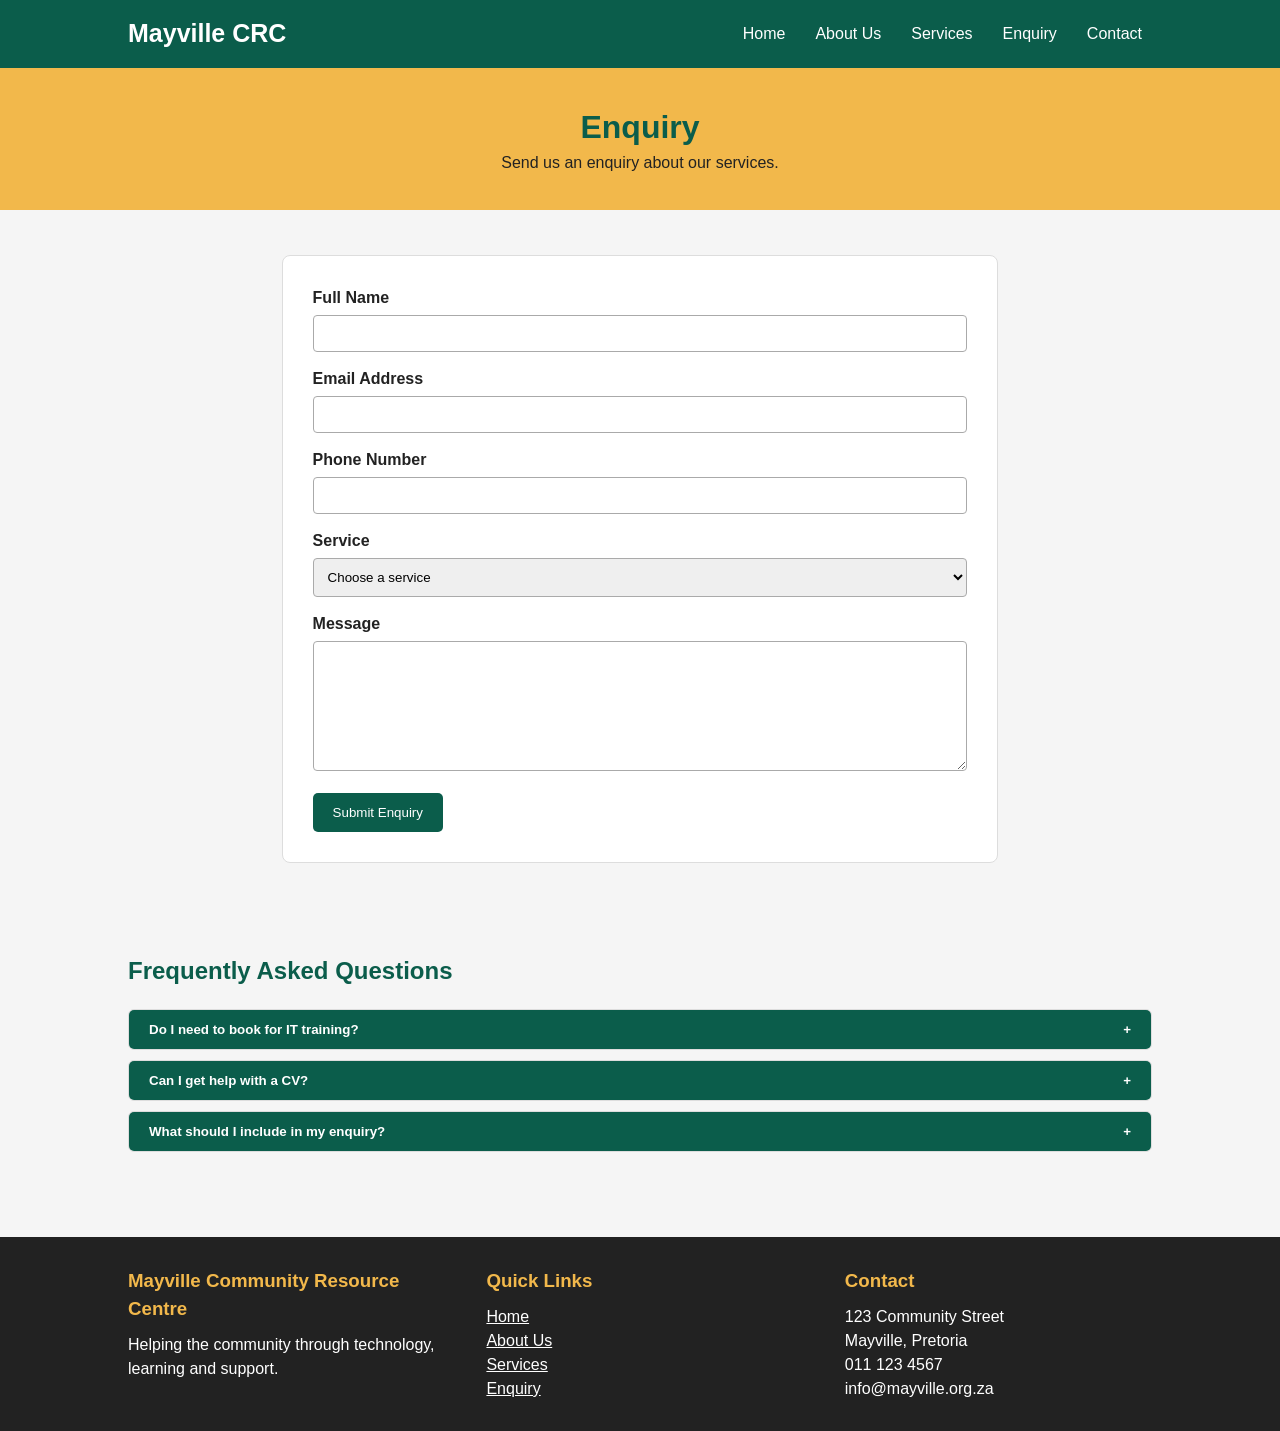
<file: enquiry.html>
<!DOCTYPE html>
<html lang="en">
<head>
    <meta charset="UTF-8">
    <meta name="viewport" content="width=device-width, initial-scale=1.0">
    <title>Enquiry - Mayville Community Resource Centre</title>
    <meta name="description" content="Make an enquiry about services and programmes at Mayville Community Resource Centre in Pretoria.">
    <meta name="keywords" content="Mayville community resource centre, Pretoria, computer training, digital skills, community support">
    <meta name="robots" content="index, follow">
    <meta property="og:title" content="Enquiry - Mayville Community Resource Centre">
    <meta property="og:description" content="Make an enquiry about services and programmes at Mayville Community Resource Centre in Pretoria.">
    <meta property="og:type" content="website">
    <link rel="stylesheet" href="style.css">
</head>
<body>

<header>
    <div class="container">
        <nav>
            <div class="logo">Mayville CRC</div>
            <ul>
                <li><a href="index.html">Home</a></li>
                <li><a href="about.html">About Us</a></li>
                <li><a href="services.html">Services</a></li>
                <li><a href="enquiry.html">Enquiry</a></li>
                <li><a href="contact.html">Contact</a></li>
            </ul>
        </nav>
    </div>
</header>

<main>
    <div class="page-title">
        <div class="container">
            <h1>Enquiry</h1>
            <p>Send us an enquiry about our services.</p>
        </div>
    </div>

    <section>
        <div class="container">
            <div class="form-box">
                <form onsubmit="showMessage(); return false;">
                    <div class="form-group">
                        <label for="name">Full Name</label>
                        <input type="text" id="name" required>
                    </div>

                    <div class="form-group">
                        <label for="email">Email Address</label>
                        <input type="email" id="email" required>
                    </div>

                    <div class="form-group">
                        <label for="phone">Phone Number</label>
                        <input type="tel" id="phone">
                    </div>

                    <div class="form-group">
                        <label for="service">Service</label>
                        <select id="service" required>
                            <option value="">Choose a service</option>
                            <option>Computer Access</option>
                            <option>IT Training</option>
                            <option>Job Support</option>
                            <option>Printing and Scanning</option>
                            <option>Youth Development</option>
                        </select>
                    </div>

                    <div class="form-group">
                        <label for="message">Message</label>
                        <textarea id="message" required></textarea>
                    </div>

                    <button type="submit">Submit Enquiry</button>
                </form>
            </div>
        </div>
    </section>
</main>

<section class="faq-section">
    <div class="container">
        <h2>Frequently Asked Questions</h2>
        <div class="faq-item">
            <button class="faq-question" aria-expanded="false">Do I need to book for IT training?</button>
            <div class="faq-answer"><p>Please send an enquiry so the centre can advise you about available training times.</p></div>
        </div>
        <div class="faq-item">
            <button class="faq-question" aria-expanded="false">Can I get help with a CV?</button>
            <div class="faq-answer"><p>Yes. The centre provides support with CV preparation and online job applications.</p></div>
        </div>
        <div class="faq-item">
            <button class="faq-question" aria-expanded="false">What should I include in my enquiry?</button>
            <div class="faq-answer"><p>Include your contact details and the service you are interested in.</p></div>
        </div>
    </div>
</section>

<footer>
    <div class="container footer-columns">
        <div class="footer-column">
            <h3>Mayville Community Resource Centre</h3>
            <p>Helping the community through technology, learning and support.</p>
        </div>

        <div class="footer-column">
            <h3>Quick Links</h3>
            <p><a href="index.html">Home</a></p>
            <p><a href="about.html">About Us</a></p>
            <p><a href="services.html">Services</a></p>
            <p><a href="enquiry.html">Enquiry</a></p>
        </div>

        <div class="footer-column">
            <h3>Contact</h3>
            <p>123 Community Street</p>
            <p>Mayville, Pretoria</p>
            <p>011 123 4567</p>
            <p>info@mayville.org.za</p>
        </div>
    </div>
</footer>

<script src="script.js"></script>
</body>
</html>
</file>
<file: style.css>
/* Mayville Community Resource Centre
   Simple CSS for a beginner project
*/

* {
    margin: 0;
    padding: 0;
    box-sizing: border-box;
}

body {
    font-family: Arial, sans-serif;
    background-color: #f5f5f5;
    color: #222;
    line-height: 1.5;
}

.container {
    width: 80%;
    margin: auto;
}

/* Header and navigation */
header {
    background-color: #0b5d4b;
    padding: 15px 0;
}

.logo {
    color: white;
    font-size: 25px;
    font-weight: bold;
}

nav {
    display: flex;
    justify-content: space-between;
    align-items: center;
}

nav ul {
    display: flex;
    list-style: none;
}

nav ul li {
    margin-left: 10px;
}

nav ul li a {
    color: white;
    text-decoration: none;
    padding: 10px;
}

nav ul li a:hover {
    background-color: #f2b84b;
    color: black;
}

/* Home page */
.hero {
    background-color: #0b5d4b;
    color: white;
    padding: 60px 0;
}

.hero-content {
    display: flex;
    align-items: center;
    justify-content: space-between;
    gap: 30px;
}

.hero-text {
    width: 50%;
}

.hero-text h1 {
    font-size: 40px;
    margin-bottom: 15px;
}

.hero-image {
    width: 45%;
    border-radius: 10px;
}

.button {
    display: inline-block;
    background-color: #f2b84b;
    color: black;
    text-decoration: none;
    padding: 12px 20px;
    margin-top: 15px;
    border-radius: 5px;
    font-weight: bold;
}

.button:hover {
    background-color: white;
}

/* Page headings */
.page-title {
    background-color: #f2b84b;
    text-align: center;
    padding: 35px;
}

.page-title h1 {
    color: #0b5d4b;
}

/* Sections */
section {
    padding: 45px 0;
}

h2 {
    color: #0b5d4b;
    margin-bottom: 20px;
}

/* Cards */
.cards {
    display: grid;
    grid-template-columns: repeat(4, 1fr);
    gap: 20px;
}

.card {
    background-color: white;
    padding: 20px;
    border: 1px solid #ddd;
    border-radius: 8px;
}

.card img {
    width: 100%;
    margin-bottom: 15px;
    border-radius: 5px;
}

.card h3 {
    color: #0b5d4b;
    margin-bottom: 10px;
}

/* Two column sections */
.two-columns {
    display: flex;
    gap: 30px;
    align-items: center;
}

.two-columns > div {
    width: 50%;
}

.about-image {
    width: 100%;
    border-radius: 8px;
}

/* Form */
.form-box {
    background-color: white;
    width: 70%;
    margin: auto;
    padding: 30px;
    border: 1px solid #ddd;
    border-radius: 8px;
}

.form-group {
    margin-bottom: 15px;
}

label {
    display: block;
    font-weight: bold;
    margin-bottom: 5px;
}

input, select, textarea {
    width: 100%;
    padding: 10px;
    border: 1px solid #aaa;
    border-radius: 4px;
    font-family: Arial, sans-serif;
}

textarea {
    height: 130px;
}

button {
    background-color: #0b5d4b;
    color: white;
    padding: 12px 20px;
    border: none;
    border-radius: 5px;
    cursor: pointer;
}

button:hover {
    background-color: #f2b84b;
    color: black;
}

/* Footer */
footer {
    background-color: #222;
    color: white;
    padding: 30px 0;
    margin-top: 30px;
}

.footer-columns {
    display: flex;
    justify-content: space-between;
    gap: 20px;
}

.footer-column {
    width: 30%;
}

footer h3 {
    color: #f2b84b;
    margin-bottom: 10px;
}

footer a {
    color: white;
}

/* Tablet */
@media screen and (max-width: 900px) {
    .cards {
        grid-template-columns: repeat(2, 1fr);
    }

    .hero-text h1 {
        font-size: 32px;
    }

    .container {
        width: 90%;
    }
}

/* Mobile */
@media screen and (max-width: 600px) {
    .container {
        width: 92%;
    }

    nav {
        display: block;
        text-align: center;
    }

    nav ul {
        display: block;
        margin-top: 10px;
    }

    nav ul li {
        margin: 5px;
    }

    .hero-content {
        display: block;
    }

    .hero-text,
    .hero-image {
        width: 100%;
    }

    .hero-image {
        margin-top: 25px;
    }

    .cards {
        grid-template-columns: 1fr;
    }

    .two-columns {
        display: block;
    }

    .two-columns > div {
        width: 100%;
        margin-bottom: 20px;
    }

    .form-box {
        width: 100%;
    }

    .footer-columns {
        display: block;
    }

    .footer-column {
        width: 100%;
        margin-bottom: 20px;
    }
}


/* Part 3 JavaScript features and accessibility */
html { scroll-behavior: smooth; }
.service-tools { max-width: 600px; margin: 0 auto 25px; }
.service-tools p { font-size: 14px; margin-top: 5px; color: #555; }
.service-card { transition: transform 0.25s ease, box-shadow 0.25s ease; }
.service-card:hover { transform: translateY(-4px); box-shadow: 0 8px 18px rgba(0,0,0,0.12); }
.gallery-image { cursor: zoom-in; }
.gallery-image:focus { outline: 3px solid #f2b84b; outline-offset: 3px; }
.lightbox { display: none; position: fixed; z-index: 9999; inset: 0; background: rgba(0,0,0,0.88); align-items: center; justify-content: center; padding: 25px; }
.lightbox.show { display: flex; }
.lightbox img { max-width: 90vw; max-height: 85vh; width: auto; height: auto; border-radius: 8px; }
.lightbox-close { position: absolute; top: 15px; right: 25px; font-size: 36px; background: transparent; color: white; padding: 5px 12px; }
.faq-item { background: white; border: 1px solid #ddd; margin-bottom: 10px; border-radius: 6px; overflow: hidden; }
.faq-question { width: 100%; text-align: left; border-radius: 0; font-weight: bold; }
.faq-question::after { content: "+"; float: right; }
.faq-question[aria-expanded="true"]::after { content: "−"; }
.faq-answer { display: none; padding: 15px; }
.faq-answer p { margin: 0; }
.map-box { height: 350px; border: 1px solid #ccc; border-radius: 8px; z-index: 1; }
.reveal { opacity: 0; transform: translateY(15px); transition: opacity 0.5s ease, transform 0.5s ease; }
.reveal.visible { opacity: 1; transform: translateY(0); }
@media (prefers-reduced-motion: reduce) {
    html { scroll-behavior: auto; }
    .reveal, .service-card { transition: none; }
}
</file>
